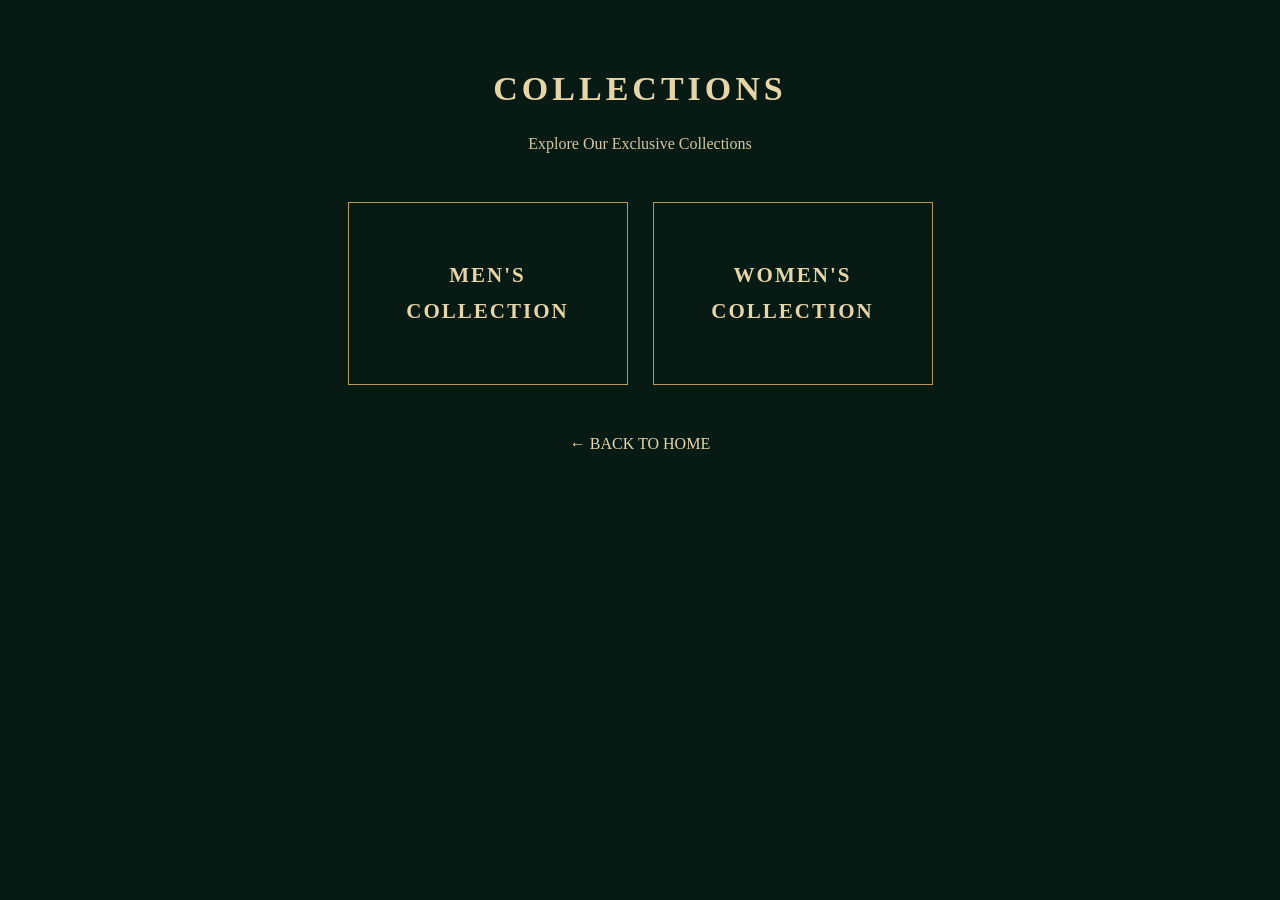
<file: collections.html>
<!DOCTYPE html>
<html lang="en">
<head>
    <meta charset="UTF-8">
    <meta name="viewport" content="width=device-width, initial-scale=1.0">

    <title>Collections | AYAN BIN UMAR</title>

    <link rel="stylesheet" href="style.css">

    <style>
        body {
            background: #071b14;
            color: #e8d5a5;
            font-family: Georgia, serif;
            margin: 0;
        }

        .collections-page {
            min-height: 100vh;
            padding: 60px 20px;
            text-align: center;
            box-sizing: border-box;
        }

        .collections-page h1 {
            font-family: Cinzel, Georgia, serif;
            font-size: 34px;
            letter-spacing: 4px;
            margin-bottom: 12px;
        }

        .collections-page p {
            color: #d5c6a0;
            margin-bottom: 45px;
        }

        .collection-options {
            display: flex;
            justify-content: center;
            gap: 25px;
            flex-wrap: wrap;
            max-width: 850px;
            margin: auto;
        }

        .collection-option {
            border: 1px solid #b99a55;
            padding: 55px 25px;
            width: 280px;
            box-sizing: border-box;
            text-decoration: none;
            color: #e8d5a5;
            transition: 0.3s;
        }

        .collection-option:hover {
            background: #b99a55;
            color: #071b14;
        }

        .collection-option h2 {
            font-size: 21px;
            letter-spacing: 2px;
        }

        .back-home {
            display: inline-block;
            margin-top: 45px;
            color: #e8d5a5;
            text-decoration: none;
        }
    </style>
</head>

<body>

    <main class="collections-page">

        <h1>COLLECTIONS</h1>
        <p>Explore Our Exclusive Collections</p>

        <div class="collection-options">

            <a href="mens-collection.html"
               class="collection-option">
                <h2>MEN'S COLLECTION</h2>
            </a>

            <a href="womens-collection.html"
               class="collection-option">
                <h2>WOMEN'S COLLECTION</h2>
            </a>

        </div>

        <a href="index.html" class="back-home">
            ← BACK TO HOME
        </a>

    </main>

</body>
</html>
</file>
<file: style.css>
/* AYAN BIN UMAR FABRICS - LUXURY DESIGN */

* {
    margin: 0;
    padding: 0;
    box-sizing: border-box;
    scroll-behavior: smooth;
}

:root {
    --green: #123b32;
    --dark: #0b241e;
    --gold: #d8bb83;
    --cream: #faf8f2;
    --white: #ffffff;
    --text: #444;
}

body {
    font-family: Georgia, serif;
    background: var(--cream);
    color: var(--text);
    line-height: 1.7;
}

button {
    font-family: inherit;
    cursor: pointer;
}

/* HEADER */

.header {
    background: var(--green);
    padding: 15px 6%;
    display: flex;
    align-items: center;
    justify-content: space-between;
    position: sticky;
    top: 0;
    z-index: 1000;
    gap: 20px;
    box-shadow: 0 3px 15px #0002;
}

.logo {
    color: var(--gold);
    text-decoration: none;
    font-size: 24px;
    font-weight: bold;
    letter-spacing: 2px;
    line-height: 1.3;
    white-space: nowrap;
}

.logo span {
    color: white;
}

.logo small {
    display: block;
    font-size: 8px;
    letter-spacing: 2px;
}

.navbar {
    display: flex;
    align-items: center;
    gap: 22px;
}

.navbar a {
    color: white;
    font-size: 13px;
    text-decoration: none;
    transition: .3s;
}

.navbar a:hover {
    color: var(--gold);
}

.menu-toggle {
    display: none;
    border: none;
    background: none;
    color: white;
    font-size: 26px;
}

.cart-button {
    background: var(--gold);
    border: none;
    padding: 10px 16px;
    color: var(--green);
    font-weight: bold;
    display: flex;
    gap: 9px;
    align-items: center;
}

.cart-count {
    background: var(--green);
    color: white;
    padding: 1px 7px;
    border-radius: 50%;
}

/* HERO */

.hero {
    min-height: 620px;
    background:
        linear-gradient(#061b16a8, #061b16a8),
        url("https://images.unsplash.com/photo-1490481651871-ab68de25d43d?w=1600")
        center/cover no-repeat;
    display: flex;
    justify-content: center;
    align-items: center;
    position: relative;
    text-align: center;
    padding: 30px 15px;
    color: white;
}

.hero-content {
    animation: fadeUp 1.2s ease;
}

.eyebrow {
    display: block;
    color: var(--gold);
    font-size: 12px;
    letter-spacing: 3px;
    font-weight: bold;
}

.hero h1 {
    font-size: clamp(42px, 7vw, 76px);
    letter-spacing: 6px;
    margin: 12px 0;
}

.hero h2 {
    color: var(--gold);
    font-style: italic;
    font-weight: normal;
    font-size: clamp(20px, 3vw, 29px);
}

.hero p {
    margin: 20px 0 30px;
}

.hero-bottom {
    position: absolute;
    bottom: 20px;
    font-size: 11px;
    letter-spacing: 4px;
    color: var(--gold);
}

/* BUTTONS */

.btn {
    display: inline-block;
    background: var(--gold);
    color: var(--green);
    text-decoration: none;
    border: 1px solid var(--gold);
    padding: 13px 28px;
    font-size: 12px;
    font-weight: bold;
    letter-spacing: 1px;
    transition: .3s;
}

.btn:hover {
    background: transparent;
    color: var(--gold);
    transform: translateY(-3px);
}

/* SECTIONS */

.section {
    padding: 85px 8%;
    text-align: center;
}

.section h2,
.cart-heading h2 {
    color: var(--green);
    font-size: 36px;
    margin: 10px 0;
}

.section-intro {
    color: #777;
}

/* COLLECTION */

.products {
    display: grid;
    grid-template-columns: repeat(4, 1fr);
    gap: 22px;
    margin-top: 40px;
}

.product {
    background: white;
    text-align: left;
    box-shadow: 0 5px 20px #0000000d;
    transition: .35s;
    overflow: hidden;
}

.product:hover {
    transform: translateY(-8px);
    box-shadow: 0 12px 30px #00000018;
}

.product-image {
    height: 270px;
    position: relative;
    overflow: hidden;
}

.product-image img {
    width: 100%;
    height: 100%;
    object-fit: cover;
    transition: transform .6s;
}

.product:hover img {
    transform: scale(1.08);
}

.product-tag {
    position: absolute;
    top: 12px;
    left: 12px;
    background: var(--gold);
    color: var(--green);
    padding: 5px 10px;
    font-size: 9px;
    letter-spacing: 1px;
}

.product-info {
    padding: 20px 16px;
}

.category {
    font-size: 10px;
    letter-spacing: 1.5px;
    color: #9b8052;
}

.product h3 {
    color: var(--green);
    font-size: 19px;
    margin: 7px 0;
}

.product-info p {
    font-size: 13px;
    color: #777;
    min-height: 45px;
}

.product-bottom {
    border-top: 1px solid #eee;
    margin-top: 16px;
    padding-top: 15px;
    display: flex;
    flex-wrap: wrap;
    align-items: center;
    justify-content: space-between;
    gap: 10px;
}

.product-bottom strong {
    color: var(--green);
    font-size: 16px;
}

.add-cart {
    background: var(--green);
    color: white;
    border: none;
    padding: 9px 12px;
    font-size: 10px;
    transition: .3s;
}

.add-cart:hover {
    background: var(--gold);
    color: var(--green);
}

/* SHOPPING CART */

.cart-section {
    padding: 75px 8%;
    background: #f0ede5;
}

.cart-heading {
    text-align: center;
    margin-bottom: 30px;
}

.cart-heading .eyebrow {
    color: #a58b5e;
}

.empty-cart {
    text-align: center;
    padding: 30px;
    color: #777;
    background: white;
}

.cart-item {
    background: white;
    display: flex;
    align-items: center;
    justify-content: space-between;
    gap: 15px;
    padding: 18px;
    margin-bottom: 12px;
    flex-wrap: wrap;
}

.cart-item h3 {
    color: var(--green);
    font-size: 17px;
}

.cart-item p {
    color: #777;
    font-size: 13px;
}

.quantity-control {
    display: flex;
    align-items: center;
    gap: 12px;
}

.quantity-control button,
.remove-item {
    border: none;
    background: var(--green);
    color: white;
    padding: 6px 11px;
}

.remove-item {
    background: #944c40;
    font-size: 12px;
}

.cart-summary {
    max-width: 500px;
    margin: 30px auto 0;
    background: white;
    padding: 25px;
}

.total-row {
    display: flex;
    justify-content: space-between;
    color: var(--green);
    font-size: 20px;
}

.cart-note {
    font-size: 12px;
    color: #888;
    margin: 12px 0 20px;
}

.checkout-btn {
    width: 100%;
    cursor: pointer;
}

.checkout-btn:disabled {
    opacity: .45;
    cursor: not-allowed;
}

/* ABOUT */

.about {
    background: var(--green);
    color: white;
}

.about h2 {
    color: var(--gold);
}

.about p {
    max-width: 800px;
    margin: 20px auto 0;
    line-height: 2;
}

/* FEATURES */

.feature-box,
.wholesale-box {
    display: grid;
    grid-template-columns: repeat(3, 1fr);
    gap: 25px;
    margin-top: 40px;
}

.feature {
    background: white;
    padding: 35px 20px;
    border-bottom: 3px solid var(--gold);
    transition: .3s;
}

.feature:hover {
    transform: translateY(-6px);
}

.feature span {
    color: #bd9d62;
    font-size: 30px;
}

.feature h3 {
    color: var(--green);
    margin: 10px 0;
}

/* WHOLESALE */

.wholesale {
    background: var(--green);
    color: white;
}

.wholesale h2 {
    color: var(--gold);
    font-size: 38px;
    margin: 15px 0;
}

.wholesale > p {
    max-width: 700px;
    margin: 15px auto;
}

.wholesale-box div {
    background: #1b4a3e;
    padding: 30px 15px;
    border-bottom: 3px solid var(--gold);
}

.wholesale-box h3 {
    color: var(--gold);
    margin-bottom: 10px;
}

/* CONTACT */

.contact {
    background: #eeeae0;
}

.contact p {
    margin: 10px;
}

/* FOOTER */

footer {
    background: var(--dark);
    color: white;
    text-align: center;
    padding: 40px 15px;
}

footer h2 {
    color: var(--gold);
    letter-spacing: 4px;
}

footer p {
    font-size: 13px;
    margin-top: 8px;
}

/* ANIMATION */

@keyframes fadeUp {
    from {
        opacity: 0;
        transform: translateY(25px);
    }
    to {
        opacity: 1;
        transform: translateY(0);
    }
}

/* RESPONSIVE */

@media(max-width: 1050px) {
    .products {
        grid-template-columns: repeat(2, 1fr);
    }

    .header {
        padding: 15px 4%;
    }

    .navbar {
        gap: 12px;
    }
}

@media(max-width: 850px) {
    .header {
        flex-wrap: wrap;
    }

    .menu-toggle {
        display: block;
        order: 2;
    }

    .cart-button {
        order: 3;
    }

    .navbar {
        display: none;
        position: absolute;
        top: 100%;
        left: 0;
        width: 100%;
        background: var(--green);
        flex-direction: column;
        gap: 0;
        padding: 10px 0;
    }

    .navbar.active {
        display: flex;
    }

    .navbar a {
        width: 100%;
        text-align: center;
        padding: 12px;
    }

    .feature-box,
    .wholesale-box {
        grid-template-columns: 1fr;
    }
}

@media(max-width: 550px) {
    .logo {
        font-size: 19px;
    }

    .logo small {
        font-size: 7px;
    }

    .hero {
        min-height: 480px;
    }

    .hero h1 {
        letter-spacing: 3px;
    }

    .section {
        padding: 60px 6%;
    }

    .section h2,
    .cart-heading h2 {
        font-size: 28px;
    }

    .products {
        grid-template-columns: 1fr;
    }

    .product-image {
        height: 300px;
    }

    .cart-section {
        padding: 55px 5%;
    }

    .cart-item {
        align-items: flex-start;
    }
}

@media(prefers-reduced-motion: reduce) {
    *, *::before, *::after {
        scroll-behavior: auto !important;
        animation-duration: .01ms !important;
        transition-duration: .01ms !important;
    }
}

/* AYAN BIN UMAR - ELEGANT BRAND FONT */

.logo,
.hero-content h1,
footer h2,
.about h2,
.collection h2,
.features h2,
.contact h2 {
    font-family: 'Amiri', serif;
    font-weight: 700;
    letter-spacing: 1px;
}

.logo {
    font-size: 28px;
}

.hero-content h1 {
    font-size: clamp(38px, 6vw, 65px);
    line-height: 1.3;
}

footer h2 {
    font-size: 32px;
}
</file>
